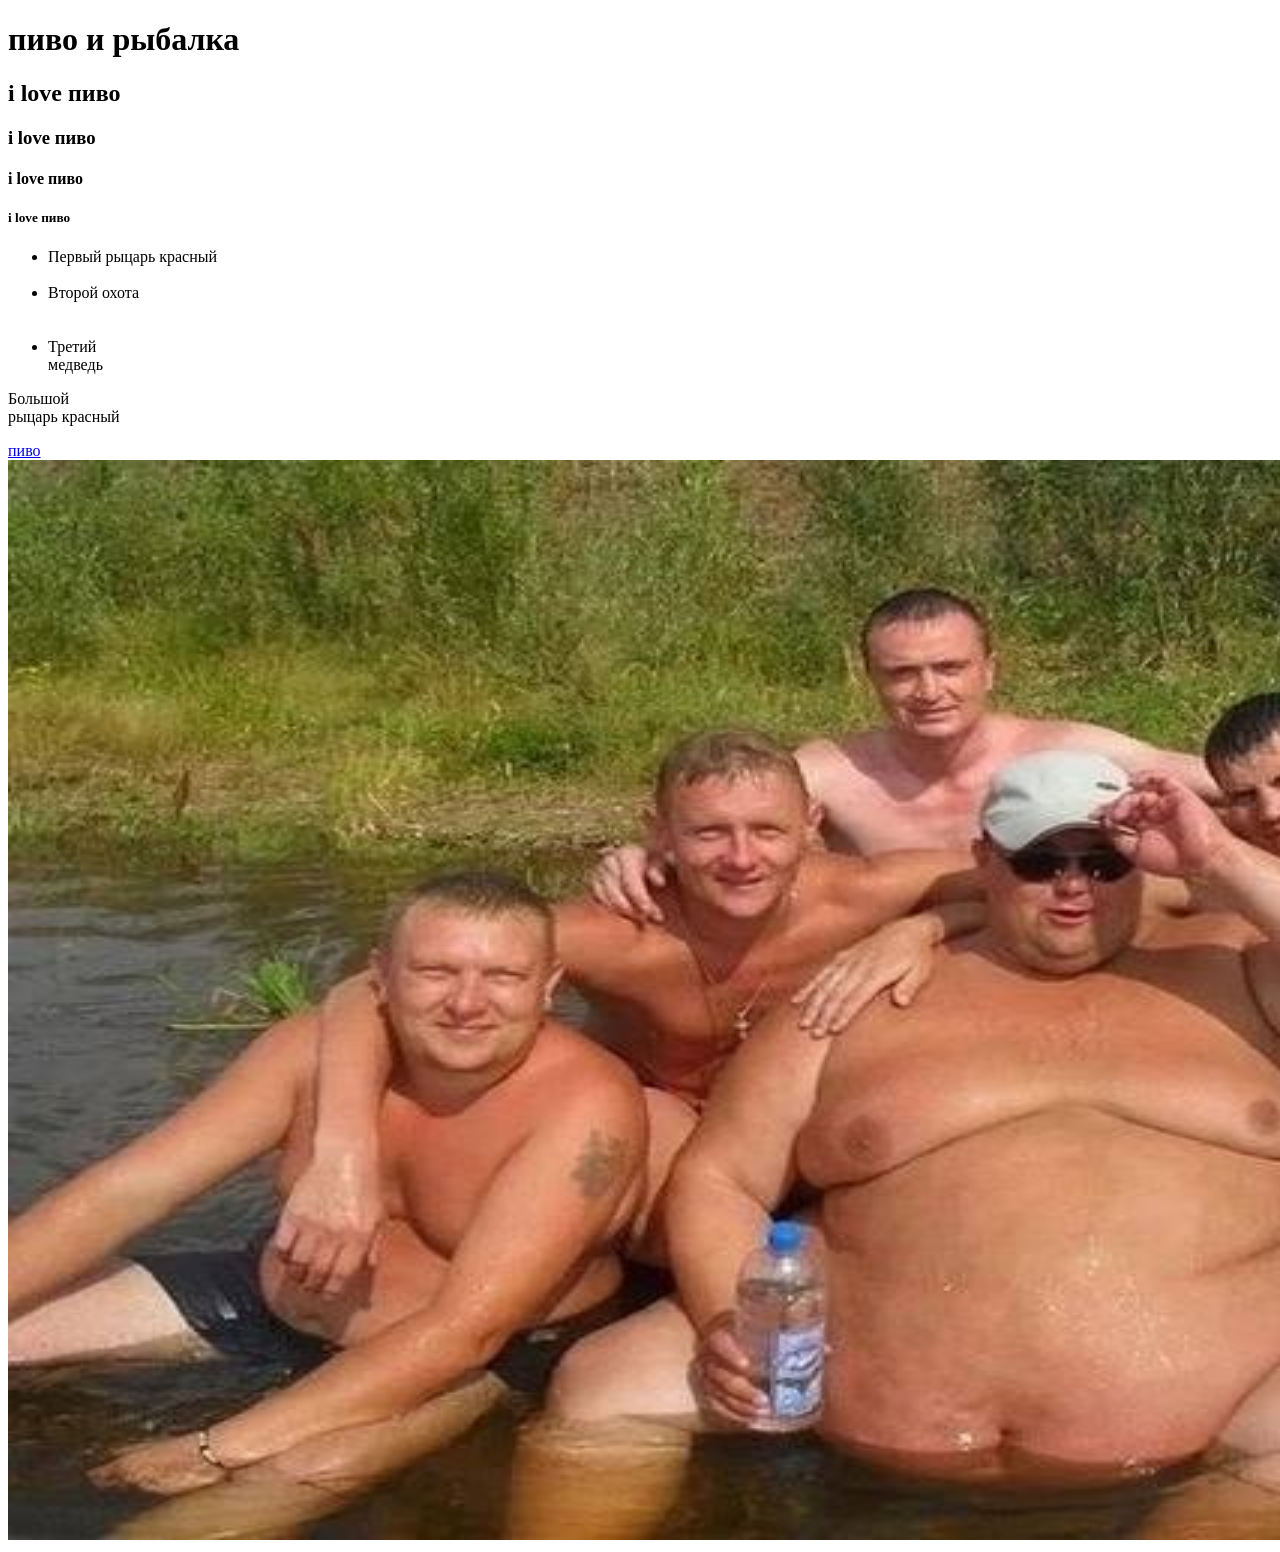
<file: vs/index.html>
<!DOCTYPE html>
<html>
    <head>
        <title>i love пиво</title>
    </head>
    <body>
        <div>
            <h1> пиво и рыбалка </h1>
            <h2> i love пиво</h2>
            <h3> i love пиво </h3>
            <h4> i love пиво</h4>            
            <h5> i love пиво</h5> 
        </div>
        <ul>
            <li>Первый рыцарь красный</li>
        </br>
            <li>Второй охота</li>
            <br>
            <br>
            <li>Третий <br> медведь</li>
          </ul>
          <p>Большой <br> рыцарь красный</p>
          <a href="https://www.youtube.com/watch?v=GvnL61DAjow">пиво</a>
          <img src="images/pivo.jpg" width="1920" height="1080" alt="пиво">
    </body>
</html>
</file>
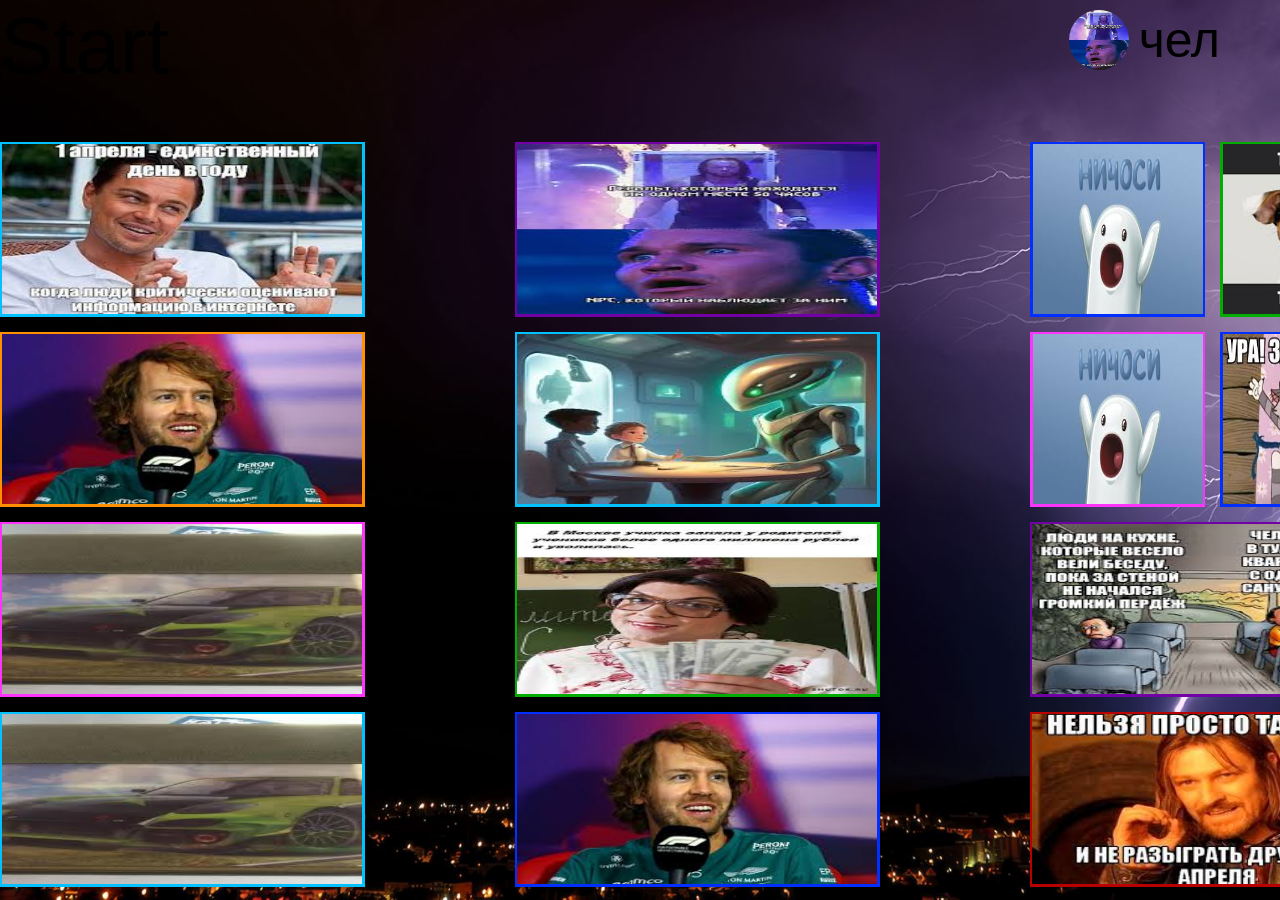
<file: что-то/index.html>
<!DOCTYPE html>
<html lang="en">
    <head>
        <link rel="stylesheet" href="style.css">
        <meta charset="UTF-8">
        <meta name="viewport" content="width=device-width, initial-scale=1.0">
        <title>zal</title>
    </head>
    <body>
        <div class="wrapper">
            <header>
                <h1>Start</h1>
                
                <style>
                    .user-profile {
                        display: flex;
                        align-items: center;
                    }
                    .user-profile img {
                        border-radius: 50%; 
                        width: 60px; 
                        height: 60px;
                        margin-right: 10px; 
                    }
                    .user-profile span {
                        font-size: 50px; 
                    }
                </style>
            </head>
            <body>
                <div class="user-profile">
                    <img src="img/images (15).jpg" alt="User Avatar">
                    <span>чел</span>
                </div>
           
            </header>
        <div class="container">
            <div class="column">
                <div class="element big lightblue">
                    <img src="img/images (20).jpg" class="iconBig">
                </div>
                <div class="element big orange">
                    <img src="img/images (12).jpg" class="iconBig">
                </div>
                <div class="element big magenta">
                    <img src="img/images (19).jpg" class="iconBig">
                </div>
                <div class="element big lightblue">
                    <img src="img/images (19).jpg" class="iconBig">
                </div>
            </div>
            <div class="column">
                <div class="element big purple">
                    <img src="img/images (15).jpg" class="iconBig">
                </div>
                <div class="element big lightblue">
                    <img src="img/images (14).jpg" class="iconBig">
                </div>
                <div class="element big green">
                    <img src="img/images (13).jpg" class="iconBig">
                </div>
                <div class="element big blue">
                    <img src="img/images (12).jpg" class="iconBig">
                </div>
            </div>
        <div class="group">
            <div class="column">
                <div class="element blue">
                    <img src="img/images (11).jpg" class="icon">
                </div>
                <div class="element green">
                    <img src="img/images (10).jpg" class="icon">
                </div>
                <div class="element magenta">
                    <img src="img/images (11).jpg" class="icon">
                </div>
                <div class="element blue">
                    <img src="img/images (9).jpg" class="icon">
                </div>
                <div class="element big purple">
                    <img src="img/images (8).jpg" class="iconBig">
                </div>
                <div class="element big red">
                    <img src="img/images (7).jpg" class="iconBig">
                </div>
            </div>
        </div>
            <div class="column">
                <div class="element big yellow">
                    <img src="img/images (6).jpg" class="iconBig">
                </div>
                <div class="element big lightblue">
                    <img src="img/images (5).jpg" class="iconBig">
                </div>
                <div class="element green">
                    <img src="img/images (4).jpg" class="icon">
                </div>
                <div class="element magenta">
                    <img src="img/images.jpg" class="icon">
                </div>
                <div class="element orange">
                    <img src="img/images (2).jpg" class="icon">
                </div>
                <div class="element red">
                    <img src="img/images (3).jpg" class="icon">
                </div>
            </div>
        </div>
    </body>
</html>
</file>
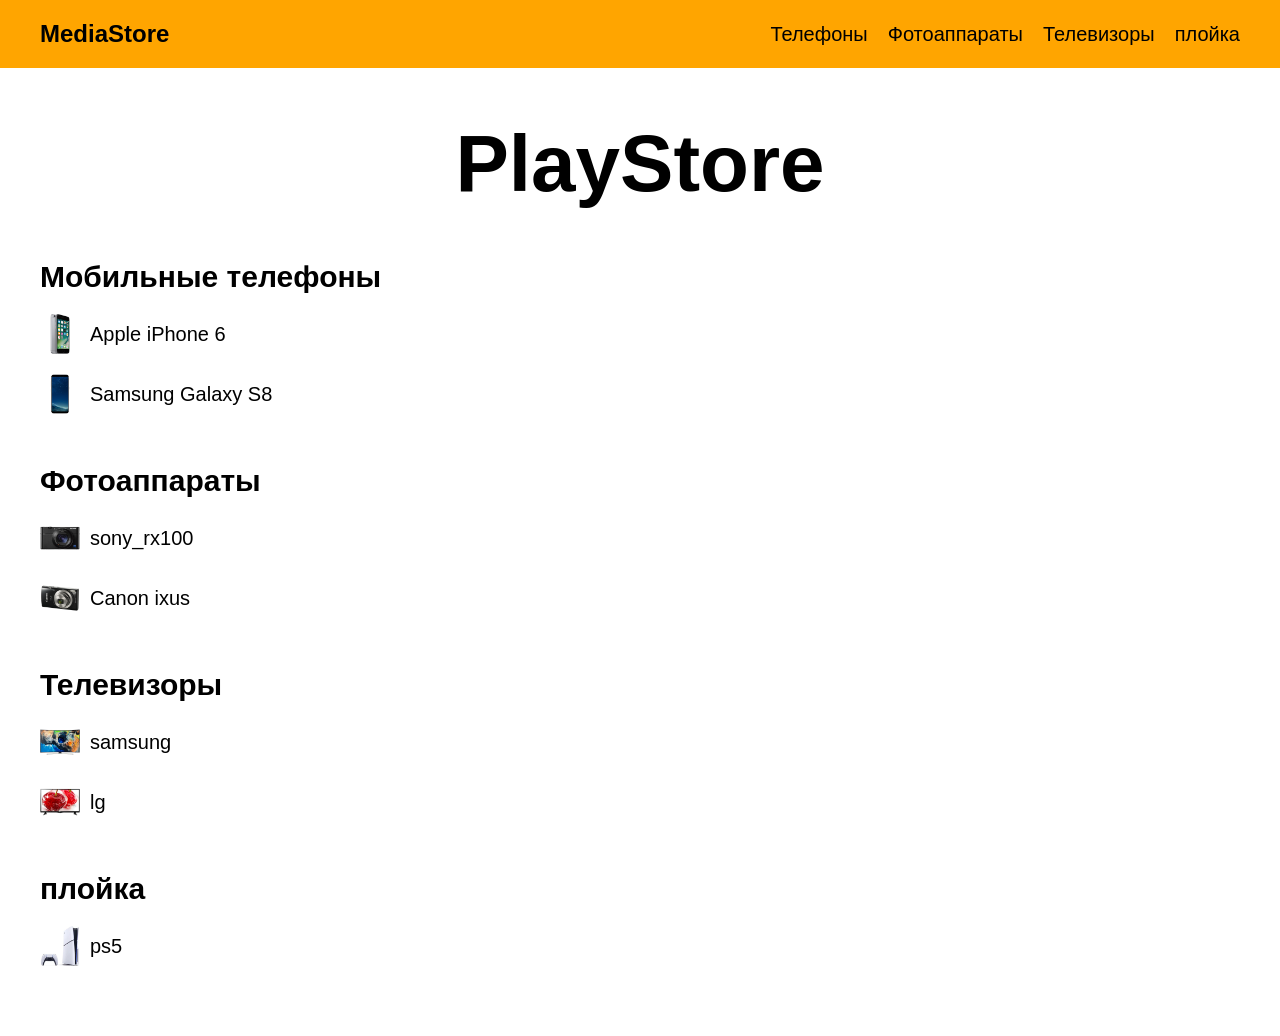
<file: pop/store/index.html>
﻿<!DOCTYPE html>
<html>
<head>
	<meta charset="utf-8">
	<title>Главная</title>
	<link rel="stylesheet" href="style.css">
</head>
<body>
	<header>
		<a href="index.html">MediaStore</a>
		<nav>
			<a href="../store/products/mobile/apple/mobile.html">Телефоны</a>
			<a href="../store/products/photo/sony/camera.html">Фотоаппараты</a>
			<a href="../store/products/tv/samsung/tv.html">Телевизоры</a>
			<a href="products/ps/ps.html">плойка</a>
			
		</nav>
	</header>
	<main>
	<h1>PlayStore</h1>
	<div>
		<h2>Мобильные телефоны</h3>
			<p>
				<a href="products/mobile/apple/Apple_iPhone_6.html">
					<img src="images/Apple_iPhone_6.jpg" alt="Apple iPhone 6">Apple iPhone 6
				</a>
			</p>
		<p>
			<a href="products/mobile/samsung/Samsung_Galaxy_S8.html">
				<img src="images/Samsung_Galaxy_S8.jpg" alt="Samsung Galaxy S8">Samsung Galaxy S8
			</a>
		</p>
	</div>
	<div>
		<h2>Фотоаппараты</h2>
		<!--тут должны быть ссылки и изображения на фотоаппараты -->
		<p>		<a href="products/photo/sony/Sony_RX100_V.html">
			<img src="images/Sony_RX100_V.jpg" alt="sony_rx100">sony_rx100
				</a>
		</p>
		<P>
			<a href="products/photo/canon/Canon_IXUS_185.html">
				<img src="images/Canon_IXUS_185.jpg" alt="Canon ixus">Canon ixus
			</a>
		</P>

		
	</div>
	<div>
		<h2>Телевизоры</h2>
		<!--тут должны быть ссылки и изображения на телевизоры -->
		<p>
			<a href="products/tv/samsung/Samsung_UE49MU6300U.html">
				<img src="images/Samsung_UE49MU6300U.jpg" alt="samsung">samsung
			</a>
		</p>
		<p>
			<a href="products/tv/lg/LG_24LH451U.html">
				<img src="images/LG_24LH451U.jpg" alt="lg">lg
			</a>
		</p>	
	</div>
	<div>
		<h2>плойка</h2>
		<!--тут должны быть ссылки и изображения на телевизоры -->
		<p>
			<a href="products/ps/ps5.html">
				<img src="../store/images/sony-playstation-5-slim-600x600.jpg" alt="samsung">ps5
			</a>
		</p>
	</div>	
</main>
</body>
</html>
</file>
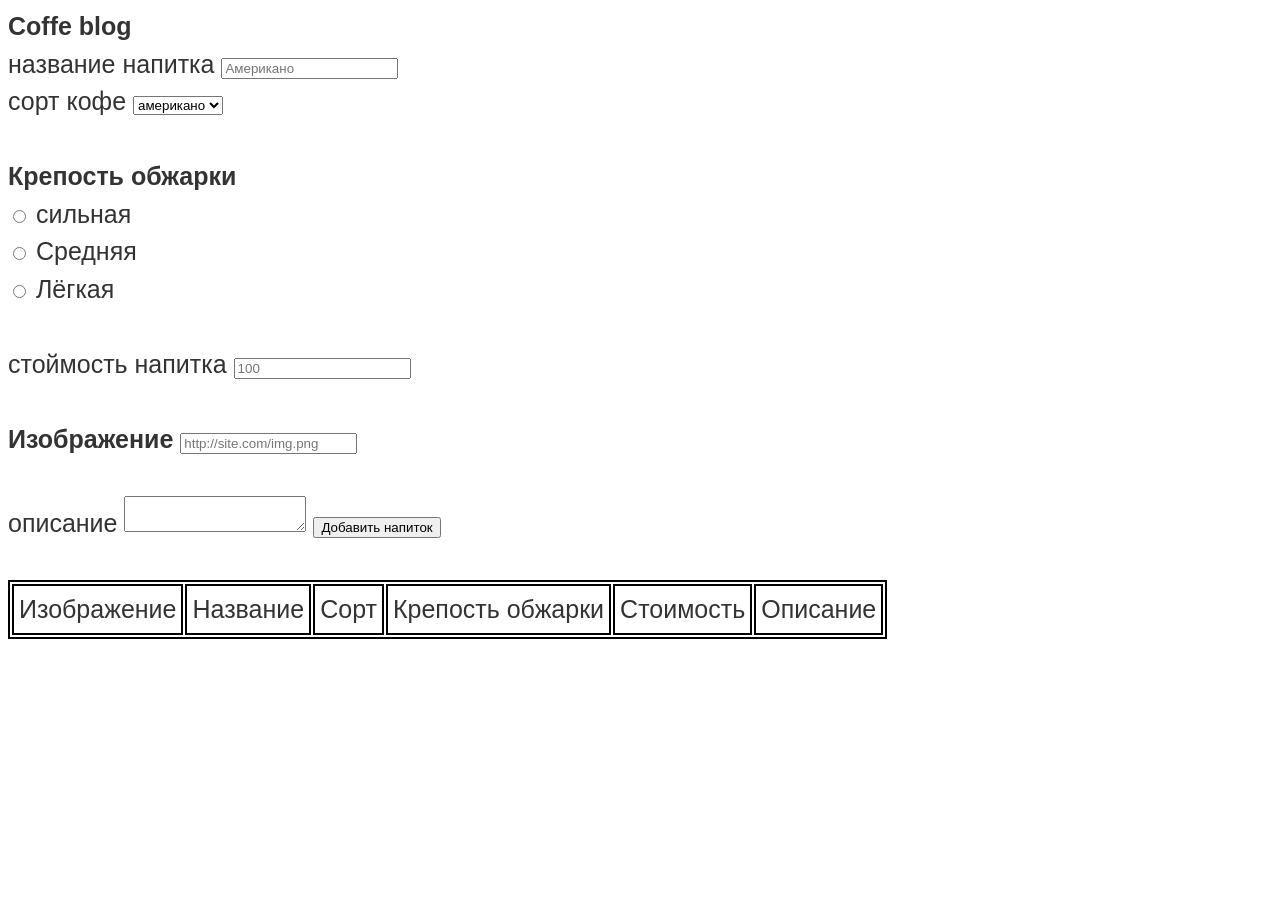
<file: htmll/gg.html>
<!DOCTYPE html>
<html lang="en">
<head>
    <meta charset="UTF-8">
    <meta name="viewport" content="width=device-width, initial-scale=1.0">
    <title>Document</title>
    <link rel="stylesheet" href="index.css">
</head>
<body>
    

 <header><strong>Coffe blog</strong></header>

    
    <form >
        <label for="name">название напитка  </label>

        <input type="text" id="title" name="title" placeholder="Американо">
    
    
    
     <br>
            <label for="type"> сорт кофе </label>
            <select id="sort" name="sort">
            <option> американо </option>
            <option> арабика</option>
            <otion> Капучино </otion>
            </select>
        </br>
            
    

        <br>
                
     <label for="strong"><b>Крепость обжарки</b></label>
            <br>
        <input type="radio" value="Крепкая" name="strong">
            <label for="Крепкая">сильная</label> 
            <br>
        <input type="radio" value="Средняя" name="strong">
            <label for="Средняя">Средняя</label>
            <br>
        <input type="radio" value="Лёгкая" name="strong">
            <label for="Лёгкая">Лёгкая</label>

        <br>
        <br>
    <label for="surname" >стоймость напитка </label>
        <input type="text" id="cost" name="cost"placeholder="100"></input>
        </br>
    
    <br>
     <label for="image"><b>Изображение</b></label>
        <input type="text" id="text" name="image" placeholder="http://site.com/img.png">
    </br>

        
<br>
    <label for="description"> описание </label>
        <textarea id="description" name="description"></textarea>
        <input type="submit" value="Добавить напиток">
</br>
    </form>
    
        
    
    <br>
    <table id="table">

        <thead>
            <tr>
                <td>Изображение</td>
                <td>Название</td>
                <td>Сорт</td>
                <td>Крепость обжарки</td>
                <td>Стоимость</td>
                <td>Описание</td>
            </tr>
        </thead>

    </table>

</body>
<script> 
    const f = document.forms[0]; 
    let tr = document.getElementById("table"); 
    let t = tr; 
    f.addEventListener("submit", (e) => { 
        e.preventDefault(); 
        let body = {}; 
        for (let i = 0; i < f.elements.length; i++) { 
            let tag = f[i]; 
            if (tag.name) { 
                if (tag.type === "radio" && tag.checked) { 
                    body[tag.name] = tag.value; 
                } else if (tag.type !== "radio") { 
                    body[tag.name] = tag.value; 
                } 
            } 
        } 
        console.log(body); 
        let html = "<tr>"; 
        html += `<td><img src="${body.image}" width="50" alt="${body.title}"></td>`; 
        html += `<td>${body.title || ""}</td>`; 
        html += `<td>${body.sort || ""}</td>`; 
        html += `<td>${body.strong || ""}</td>`; 
        html += `<td>${body.cost || ""}</td>`; 
        html += `<td>${body.description || ""}</td>`; 
        html += "</tr>" 
        t.innerHTML += html; 
    }) 
</script>
</html>
</file>
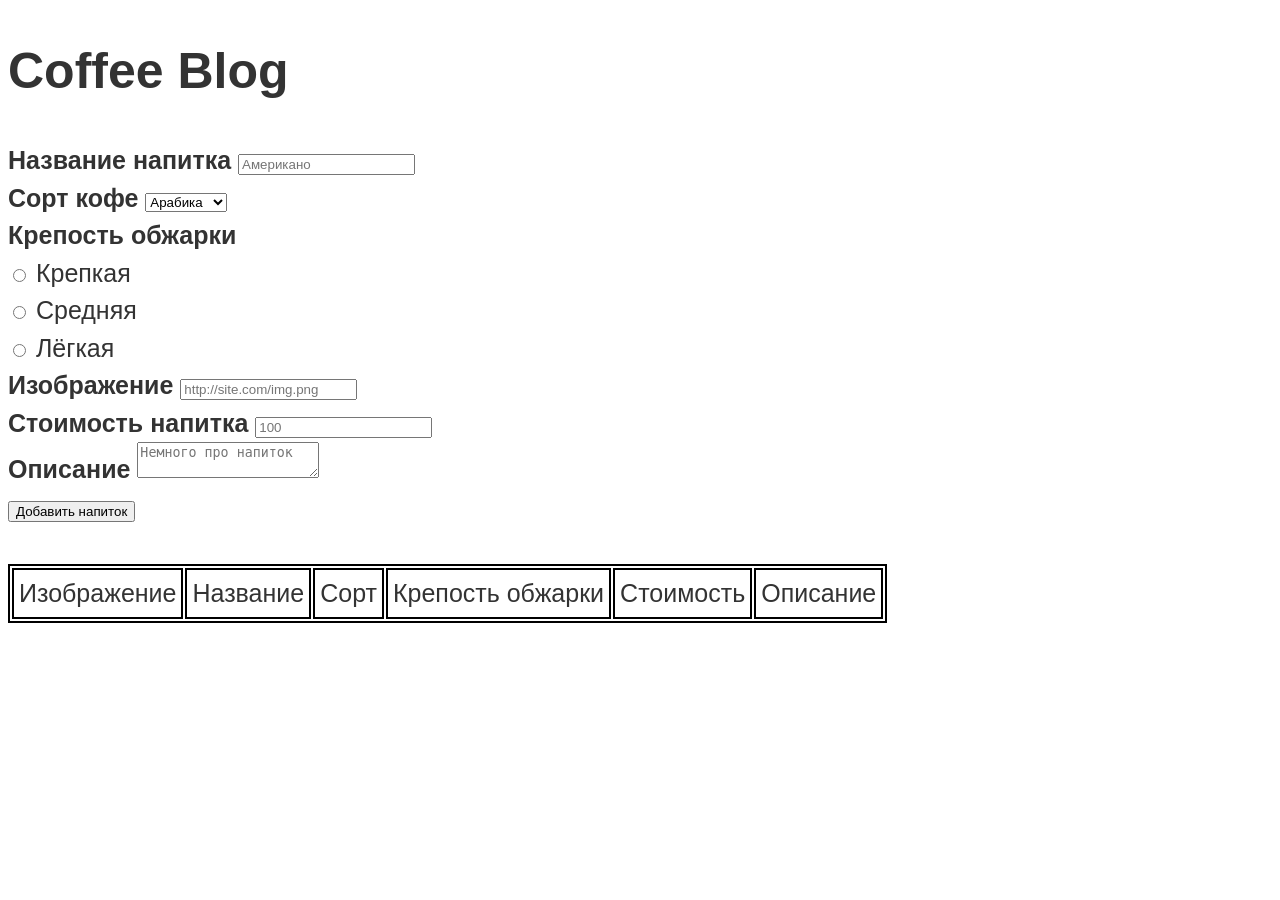
<file: htmll/hh.html>
<!DOCTYPE html>
<html lang="en">
<head>
    <link rel="stylesheet" href="index.css">
    <meta charset="UTF-8">
    <meta name="viewport" content="width=device-width, initial-scale=1.0">
    <title>Document</title>
</head>
<body>

    <header><h1>Coffee Blog</h1></header>
    
        <form>
            <label for="title"><b>Название напитка</b></label>
                <input type="text" id="title" name="title" placeholder="Американо">

                <br>

            <label for="sort"><b>Сорт кофе</b></label>
                <select id="sort" name="sort">
                    <option>Арабика</option>
                    <option>Робуста</option>
                    <option>Либерика</option>
                </select>

                <br>
                
            <label for="strong"><b>Крепость обжарки</b></label>
                    <br>
                <input type="radio" value="Крепкая" name="strong">
                    <label for="Крепкая">Крепкая</label> 
                    <br>
                <input type="radio" value="Средняя" name="strong">
                    <label for="Средняя">Средняя</label>
                    <br>
                <input type="radio" value="Лёгкая" name="strong">
                    <label for="Лёгкая">Лёгкая</label>

                <br>

            <label for="image"><b>Изображение</b></label>
                <input type="text" id="text" name="image" placeholder="http://site.com/img.png">

                <br>

            <label for="cost"><b>Стоимость напитка</b></label>
                <input type="text" id="text" name="cost" placeholder="100">

                <br>

            <label for="description"><b>Описание</b></label>
                <textarea id="message" name="description" placeholder="Немного про напиток"></textarea>

                <br>

            <input type="submit" value="Добавить напиток">

        </form>
        <br>
        <table id="table">

            <thead>
                <tr>
                    <td>Изображение</td>
                    <td>Название</td>
                    <td>Сорт</td>
                    <td>Крепость обжарки</td>
                    <td>Стоимость</td>
                    <td>Описание</td>
                </tr>
            </thead>

        </table>
        
</body>

<script> 
    const f = document.forms[0]; 
    let tr = document.getElementById("table"); 
    let t = tr; 
    f.addEventListener("submit", (e) => { 
        e.preventDefault(); 
        let body = {}; 
        for (let i = 0; i < f.elements.length; i++) { 
            let tag = f[i]; 
            if (tag.name) { 
                if (tag.type === "radio" && tag.checked) { 
                    body[tag.name] = tag.value; 
                } else if (tag.type !== "radio") { 
                    body[tag.name] = tag.value; 
                } 
            } 
        } 
        console.log(body); 
        let html = "<tr>"; 
        html += <td><img src="${body.image}" width="50"></td>; 
        html += <td>${body.title || ""}</td>; 
        html += <td>${body.sort || ""}</td>; 
        html += <td>${body.strong || ""}</td>; 
        html += <td>${body.cost || ""}</td>; 
        html += <td>${body.description || ""}</td>; 
        html += "</tr>" 
        t.innerHTML += html; 
    }) 
</script>

</html>
</file>
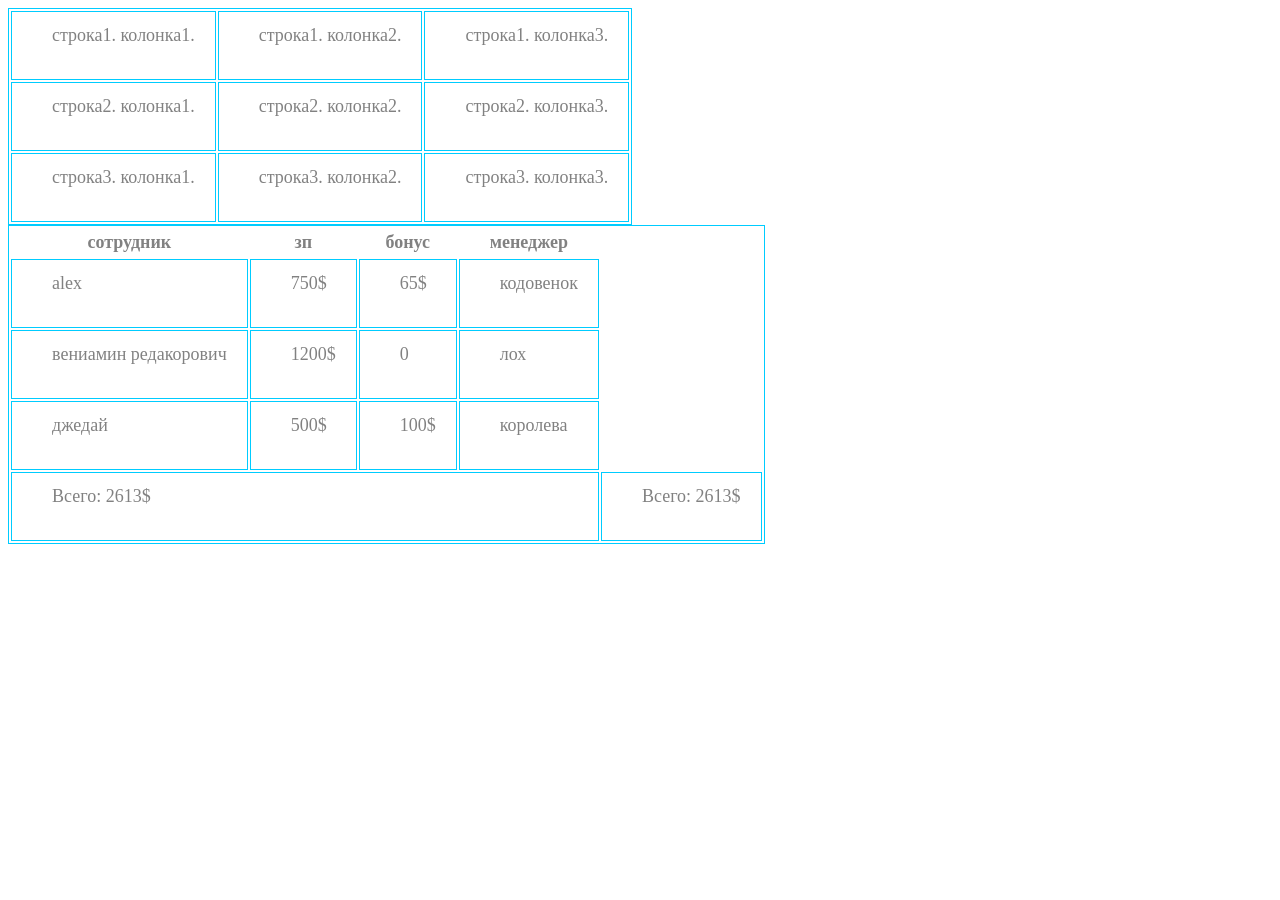
<file: Новая папка (2)/flip.html>
<!DOCTYPE html>
<html lang="en">
<head>
    <meta charset="UTF-8">
    <meta name="viewport" content="width=device-width, initial-scale=1.0">
    <title>Document</title>
    <link rel="stylesheet" href="color.css">
</head>
<body>
    <table>
        <tr>
            <td>строка1. колонка1.</td>
            <td>строка1. колонка2.</td>
            <td>строка1. колонка3.</td>
        </tr>
        <tr>
            <td>строка2. колонка1.</td>
            <td>строка2. колонка2.</td>
            <td>строка2. колонка3.</td>
        </tr>
        <tr>
            <td>строка3. колонка1.</td>
            <td>строка3. колонка2.</td>
            <td>строка3. колонка3.</td>
        </tr>
    </table>
    <table>
        <thead>
            <tr>
                <th>сотрудник</th>
                <th>зп</th>
                <th>бонус</th>
                <th>менеджер</th>
            </tr>
        </thead>
        <tbody>
            <tr>
                <td>alex</td>
                <td>750$</td>
                <td>65$</td>
                <td>кодовенок </td>
            </tr>
            <tr>
                <td>вениамин редакорович</td>
                <td>1200$</td>
                <td>0</td>
                <td>лох</td>
            </tr>
            <tr>
                <td>джедай</td>
                <td>500$</td>
                <td>100$</td>
                <td>королева</td>
            </tr>
            <tr>
                <td colspan="4">Всего: 2613$</td>
                <td id=“amount” colspan="4">Всего: 2613$</td>
            </tr>
        </tbody>
    </table>
</body>
</html>
</file>
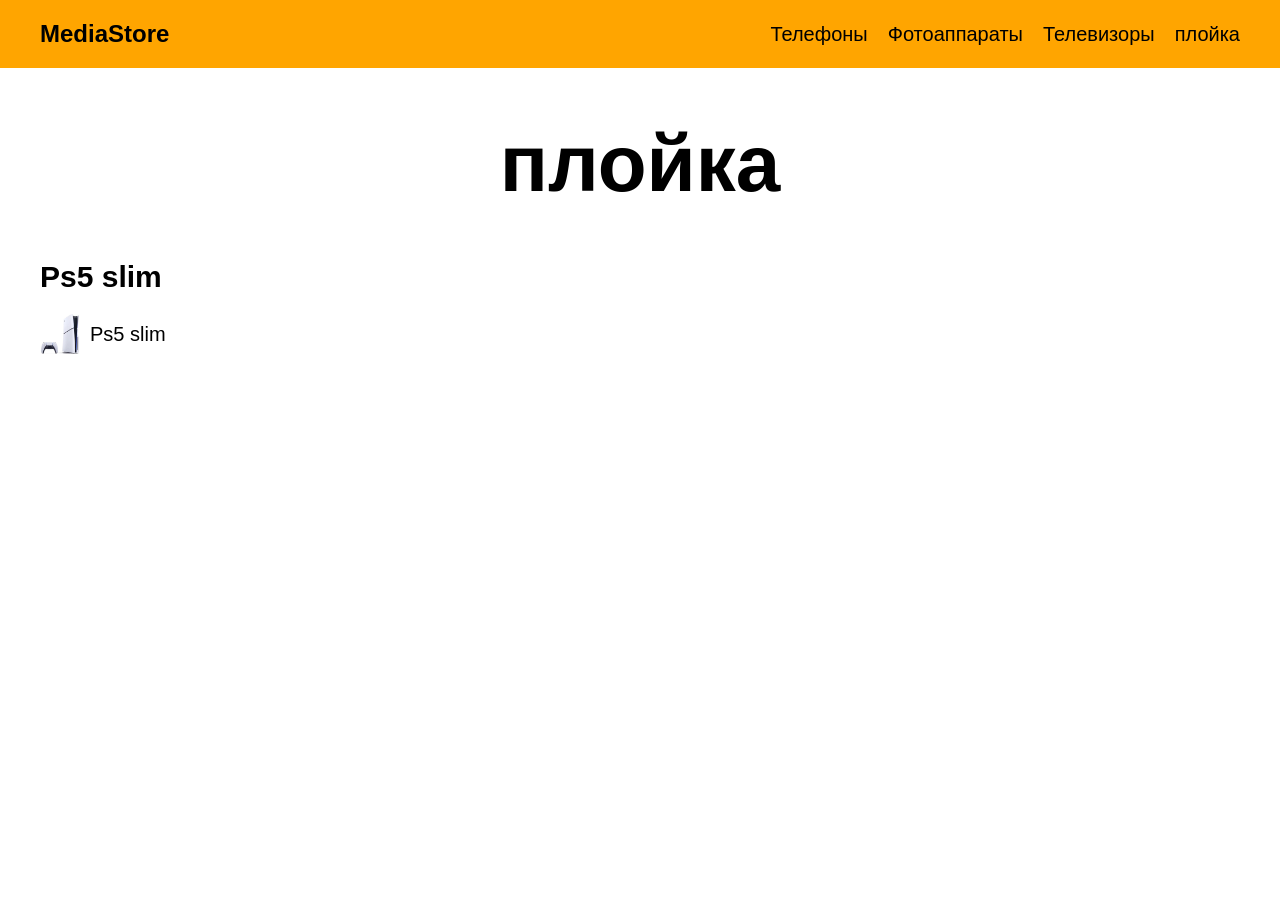
<file: pop/store/products/ps/ps.html>
<!DOCTYPE html>
<html>
<head>
	<meta charset="utf-8">
	<title>плойка</title>
	<link rel="stylesheet" href="../../style.css">
</head>
<body>
	<header>
		<a href="../../index.html">MediaStore</a>
		<nav>
			<a href="../mobile/apple/mobile.html">Телефоны</a>
			<a href="../photo/sony/camera.html">Фотоаппараты</a>
			<a href="../tv/samsung/tv.html">Телевизоры</a>
            <a href="../ps/ps.html">плойка</a>
		</nav>
	</header>
	<main>
        <h1>плойка</h1>
        <div>
            <h2>Ps5 slim</h2>
            <p>
                <a href="./ps5.html">
                    <img src="../../images/sony-playstation-5-slim-600x600.jpg" alt="Canon_IXUS">Ps5 slim
                </a>
            </p>
        </div>
	</main>
</body>
</html>
</file>
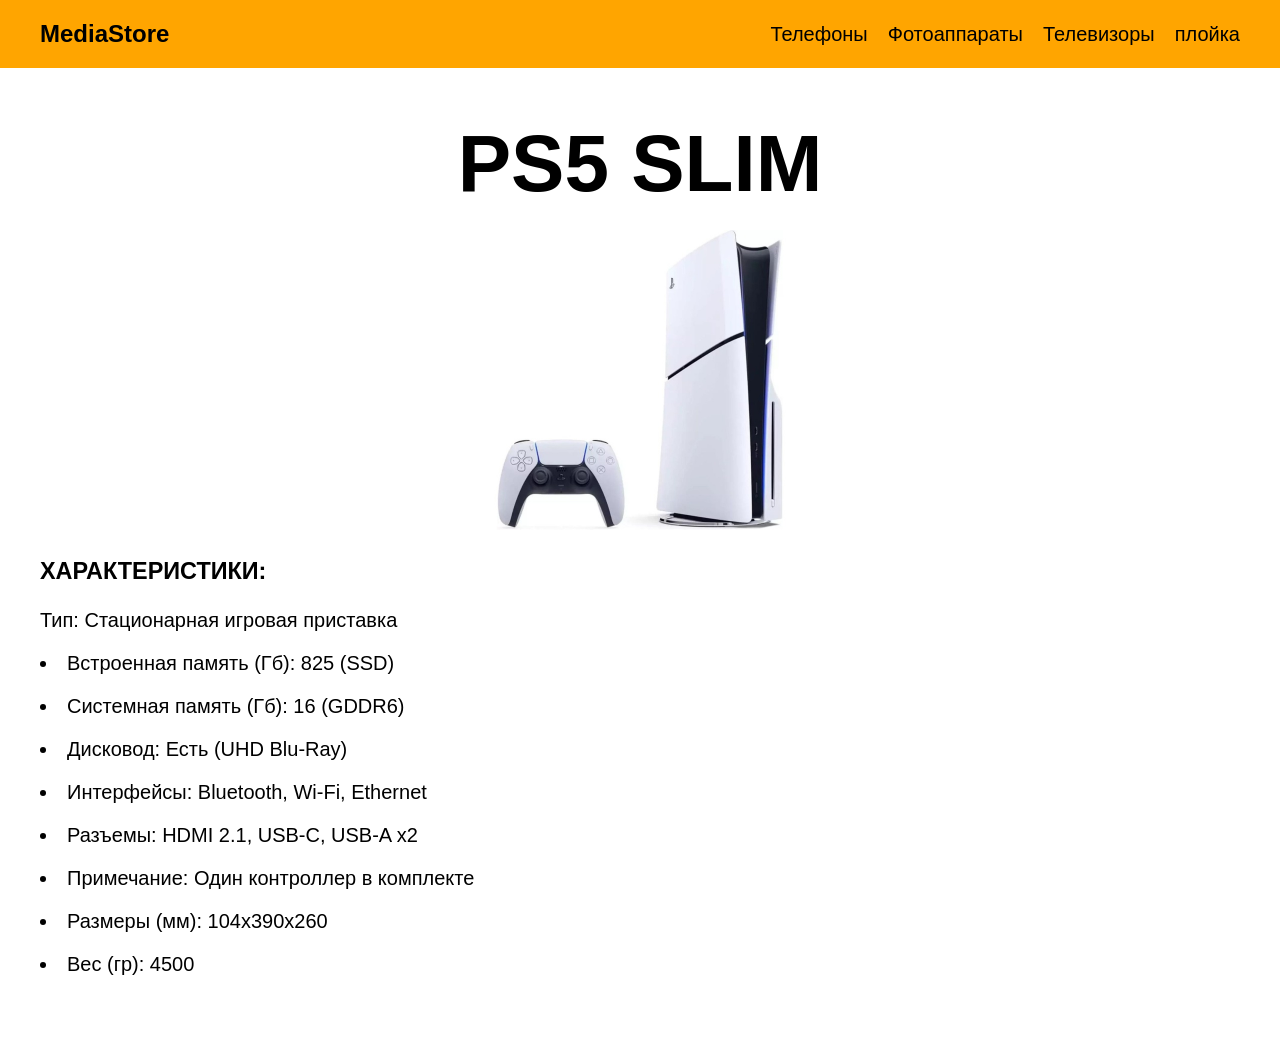
<file: pop/store/products/ps/ps5.html>
<!DOCTYPE html>
<html>
<head>
	<meta charset="utf-8">
	<title>Sony RX100 V</title>
	<link rel="stylesheet" href="../../style.css">
</head>
<body>
	<header>
		<a href="../../index.html">MediaStore</a>
		<nav>
			<a href="../mobile/apple/mobile.html">Телефоны</a>
			<a href="../photo/sony/camera.html">Фотоаппараты</a>
			<a href="../tv/samsung/tv.html">Телевизоры</a>
            <a href="../ps/ps.html">плойка</a>
            
		</nav>
	</header>
	<main>
	<h1>PS5 SLIM </h1>
	<figure>
		<img src="../../images/sony-playstation-5-slim-600x600.jpg">
	</figure>
	<h3>ХАРАКТЕРИСТИКИ:</h3>
    <p>Тип: Стационарная игровая приставка</p> 
        <P><li>Встроенная память (Гб): 825 (SSD)</li></P>
        <P><li>Системная память (Гб): 16 (GDDR6)</li></P>
       <P><li>Дисковод: Есть (UHD Blu-Ray)</li></P> 
        <P><li>Интерфейсы: Bluetooth, Wi-Fi, Ethernet</li></P>
        <P><li>Разъемы: HDMI 2.1, USB-C, USB-A x2</li></P>
        <P><li>Примечание: Один контроллер в комплекте</li></P>
        <P><li>Размеры (мм): 104x390x260</li></P>
        <p><li>Вес (гр): 4500</li></p>
    </p>
	</main>
</body>
</html>
</file>
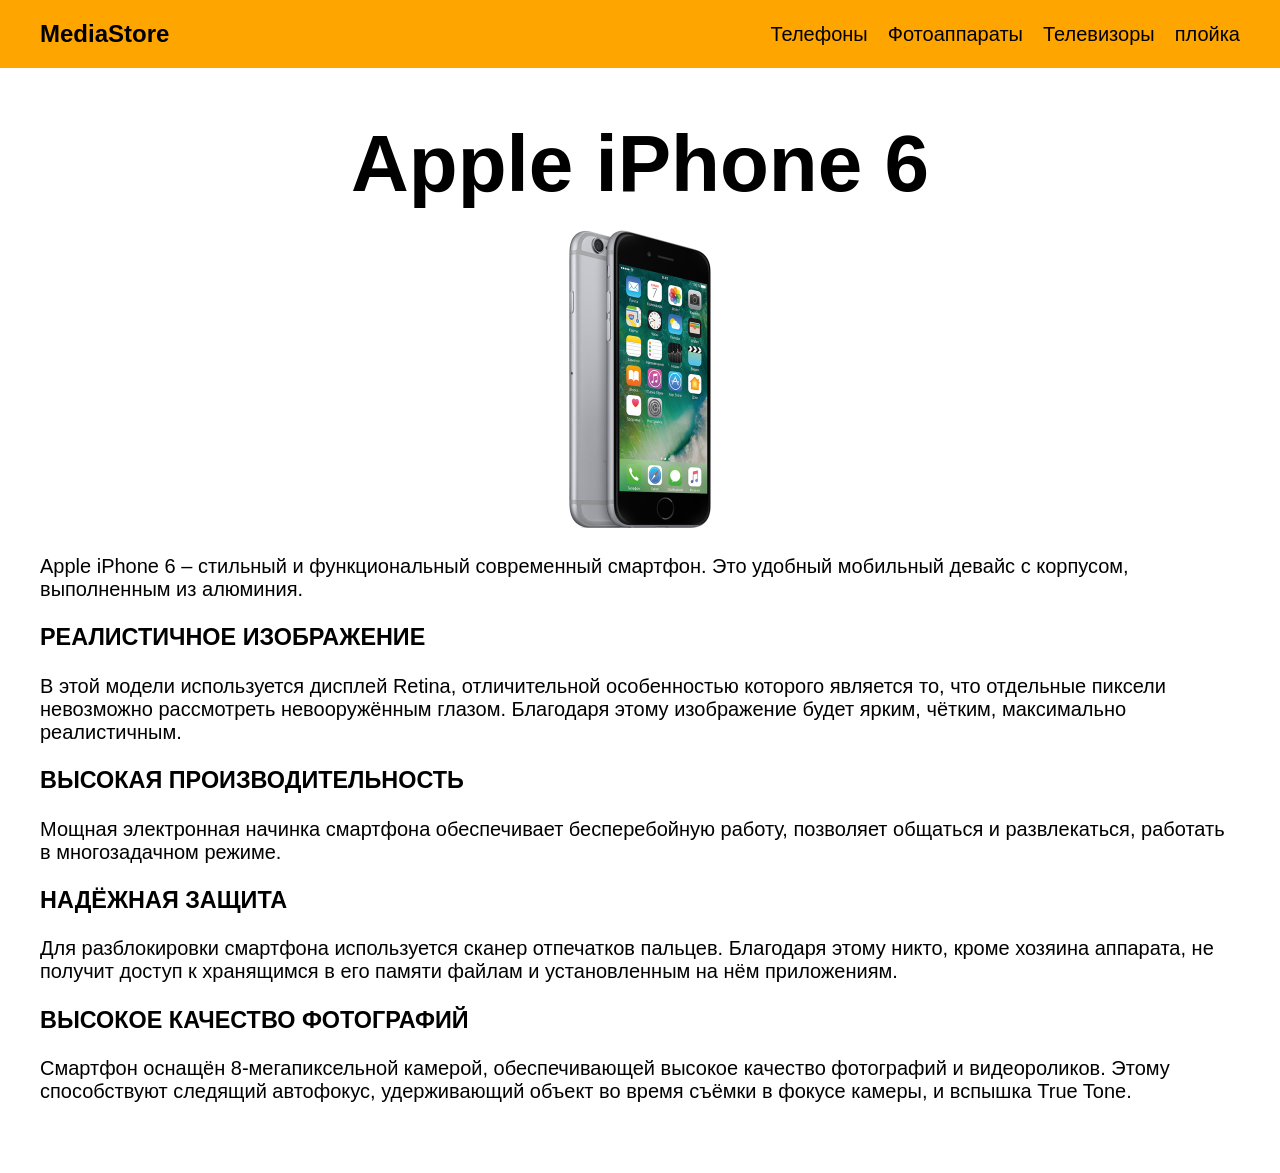
<file: pop/store/products/mobile/apple/Apple_iPhone_6.html>
﻿<!DOCTYPE html>
<html>
<head>
	<meta charset="utf-8">
	<title>Apple iPhone 6</title>
	<link rel="stylesheet" href="../../../style.css">
</head>
<body>
	<header>
		<a href="../../../index.html">MediaStore</a>
		<nav>
			<a href="../../mobile/apple/mobile.html">Телефоны</a>
			<a href="../../photo/sony/camera.html">Фотоаппараты</a>
			<a href="../../tv/samsung/tv.html">Телевизоры</a>
			<a href="../../ps/ps.html">плойка</a>
		</nav>
	</header>
	<main>
	<h1>Apple iPhone 6</h1>
	<figure>
		<img src="../../../images/Apple_iPhone_6.jpg">
	</figure>
	<p>Apple iPhone 6 – стильный и функциональный современный смартфон. Это удобный мобильный девайс с корпусом, выполненным из алюминия.</p>
	<h3>РЕАЛИСТИЧНОЕ ИЗОБРАЖЕНИЕ</h3>
	<p>В этой модели используется дисплей Retina, отличительной особенностью которого является то, что отдельные пиксели невозможно рассмотреть невооружённым глазом. Благодаря этому изображение будет ярким, чётким, максимально реалистичным.</p>
	<h3>ВЫСОКАЯ ПРОИЗВОДИТЕЛЬНОСТЬ</h3>
	<p>Мощная электронная начинка смартфона обеспечивает бесперебойную работу, позволяет общаться и развлекаться, работать в многозадачном режиме.</p>
	<h3>НАДЁЖНАЯ ЗАЩИТА</h3>
	<p>Для разблокировки смартфона используется сканер отпечатков пальцев. Благодаря этому никто, кроме хозяина аппарата, не получит доступ к хранящимся в его памяти файлам и установленным на нём приложениям.</p>
	<h3>ВЫСОКОЕ КАЧЕСТВО ФОТОГРАФИЙ</h3>
	<p>Смартфон оснащён 8-мегапиксельной камерой, обеспечивающей высокое качество фотографий и видеороликов. Этому способствуют следящий автофокус, удерживающий объект во время съёмки в фокусе камеры, и вспышка True Tone.</p>
</main>
</body>
</html>
</file>
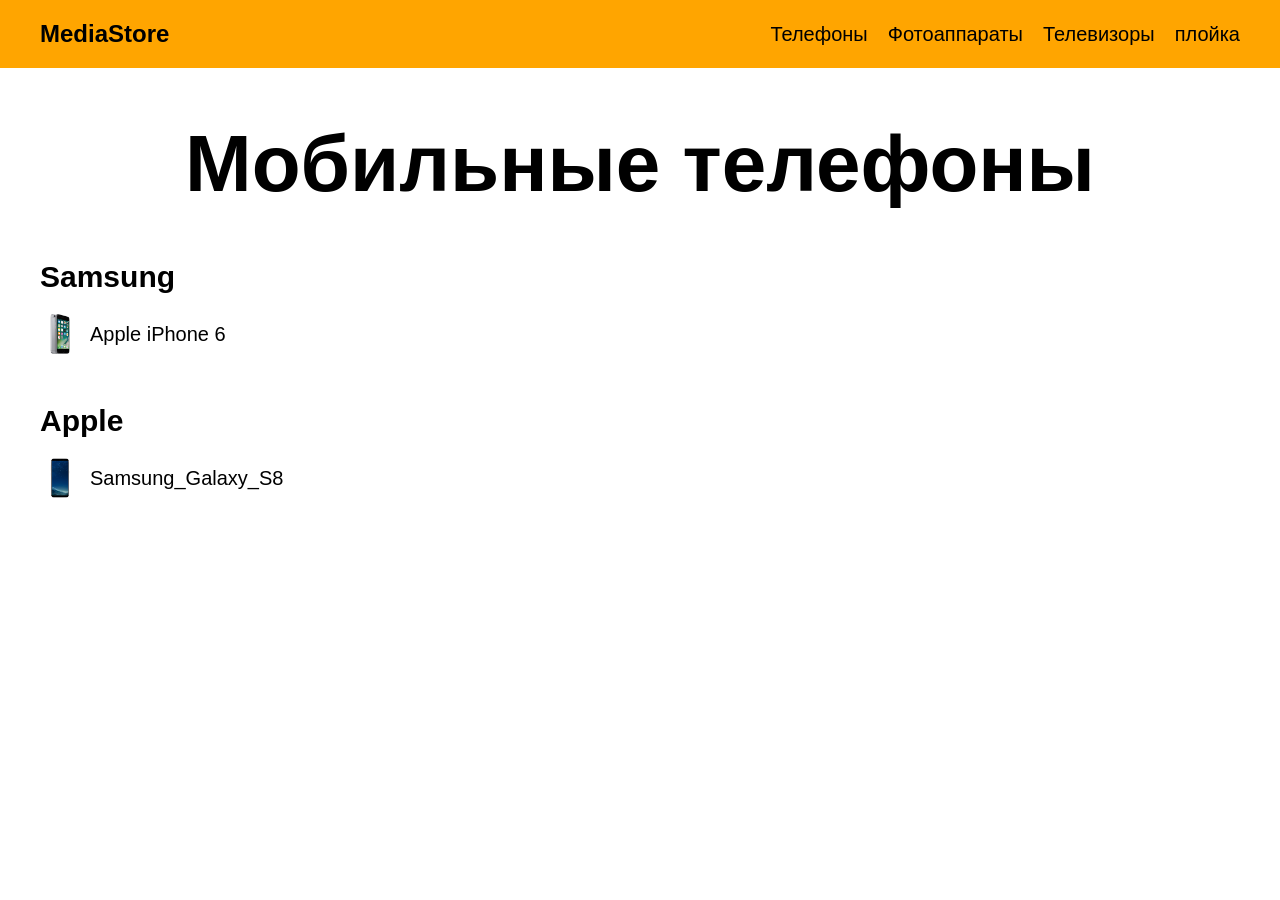
<file: pop/store/products/mobile/apple/mobile.html>
<!DOCTYPE html>
<html>
<head>
	<meta charset="utf-8">
	<title>Мобильные телефоны</title>
	<link rel="stylesheet" href="../../../style.css">
</head>
<body>
	<header>
		<a href="../../../index.html">MediaStore</a>
		<nav>
			<a href="mobile.html">Телефоны</a>
			<a href="../../photo/sony/camera.html">Фотоаппараты</a>
			<a href="../../tv/samsung/tv.html">Телевизоры</a>
            <a href="../../ps/ps.html">плойка</a>
		</nav>
	</header>
	<main>
        <h1>Мобильные телефоны</h1>
        <div>
            <h2>Samsung</h2>
            <p>
                <a href="Apple_iPhone_6.html">
                    <img src="../../../images/Apple_iPhone_6.jpg" alt="Apple iPhone 6">Apple iPhone 6
                </a>
            </p>
        </div>
        <div>
            <h2>Apple</h2>
            <p>
                <a href="../samsung/Samsung_Galaxy_S8.html">
                    <img src="../../../images/Samsung_Galaxy_S8.jpg" alt="Samsung_Galaxy_S8">Samsung_Galaxy_S8
                </a>
            </p>
        </div>
	</main>
</body>
</html>
</file>
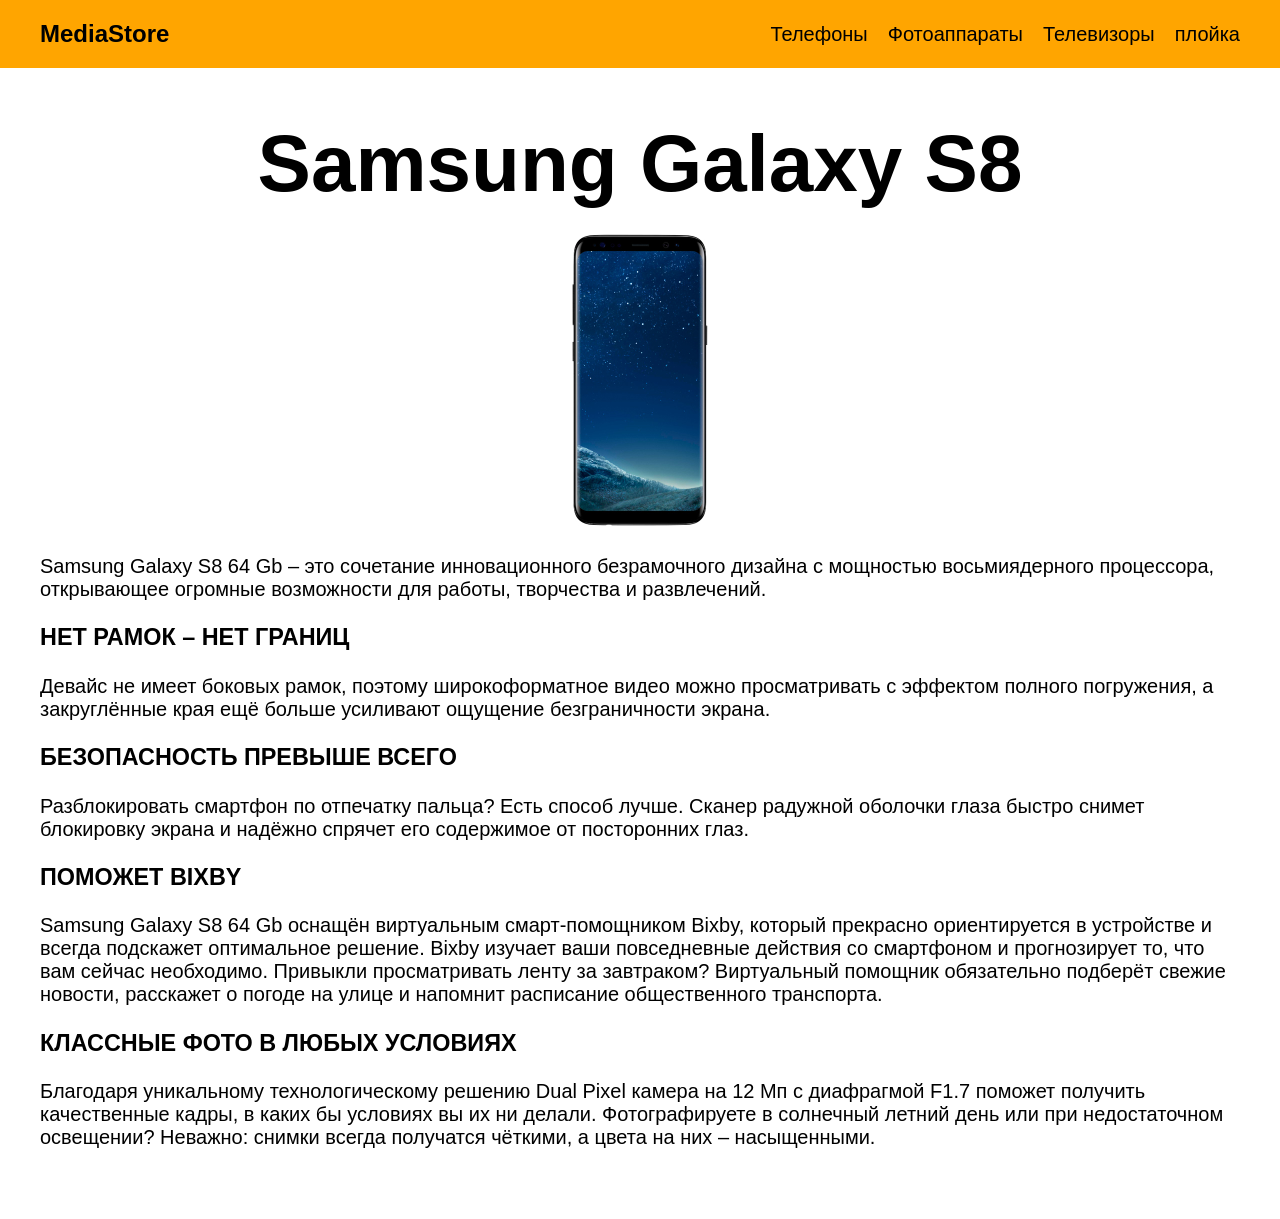
<file: pop/store/products/mobile/samsung/Samsung_Galaxy_S8.html>
﻿<!DOCTYPE html>
<html>
<head>
	<meta charset="utf-8">
	<title>Samsung Galaxy S8</title>
	<link rel="stylesheet" href="../../../style.css">
</head>
<body>
	<header>
		<a href="../../../index.html">MediaStore</a>
		<nav>
			<a href="../../mobile/apple/mobile.html">Телефоны</a>
			<a href="../../photo/sony/camera.html">Фотоаппараты</a>
			<a href="../../tv/samsung/tv.html">Телевизоры</a>
			<a href="../../ps/ps.html">плойка</a>
		</nav>
	</header>
	<main>
	<h1>Samsung Galaxy S8</h1>
	<figure>
		
		<img src="../../../images/Samsung_Galaxy_S8.jpg">
	</figure>
	<p>Samsung Galaxy S8 64 Gb – это сочетание инновационного безрамочного дизайна с мощностью восьмиядерного процессора, открывающее огромные возможности для работы, творчества и развлечений.</p>
	<h3>НЕТ РАМОК – НЕТ ГРАНИЦ</h3>
	<p>Девайс не имеет боковых рамок, поэтому широкоформатное видео можно просматривать с эффектом полного погружения, а закруглённые края ещё больше усиливают ощущение безграничности экрана.</p>
	<h3>БЕЗОПАСНОСТЬ ПРЕВЫШЕ ВСЕГО</h3>
	<p>Разблокировать смартфон по отпечатку пальца? Есть способ лучше. Сканер радужной оболочки глаза быстро снимет блокировку экрана и надёжно спрячет его содержимое от посторонних глаз.</p>
	<h3>ПОМОЖЕТ BIXBY</h3>
	<p>Samsung Galaxy S8 64 Gb оснащён виртуальным смарт-помощником Bixby, который прекрасно ориентируется в устройстве и всегда подскажет оптимальное решение. Bixby изучает ваши повседневные действия со смартфоном и прогнозирует то, что вам сейчас необходимо. Привыкли просматривать ленту за завтраком? Виртуальный помощник обязательно подберёт свежие новости, расскажет о погоде на улице и напомнит расписание общественного транспорта.</p>
	<h3>КЛАССНЫЕ ФОТО В ЛЮБЫХ УСЛОВИЯХ</h3>
	<p>Благодаря уникальному технологическому решению Dual Pixel камера на 12 Мп с диафрагмой F1.7 поможет получить качественные кадры, в каких бы условиях вы их ни делали. Фотографируете в солнечный летний день или при недостаточном освещении? Неважно: снимки всегда получатся чёткими, а цвета на них – насыщенными.</p>
	</main>
</body>
</html>
</file>
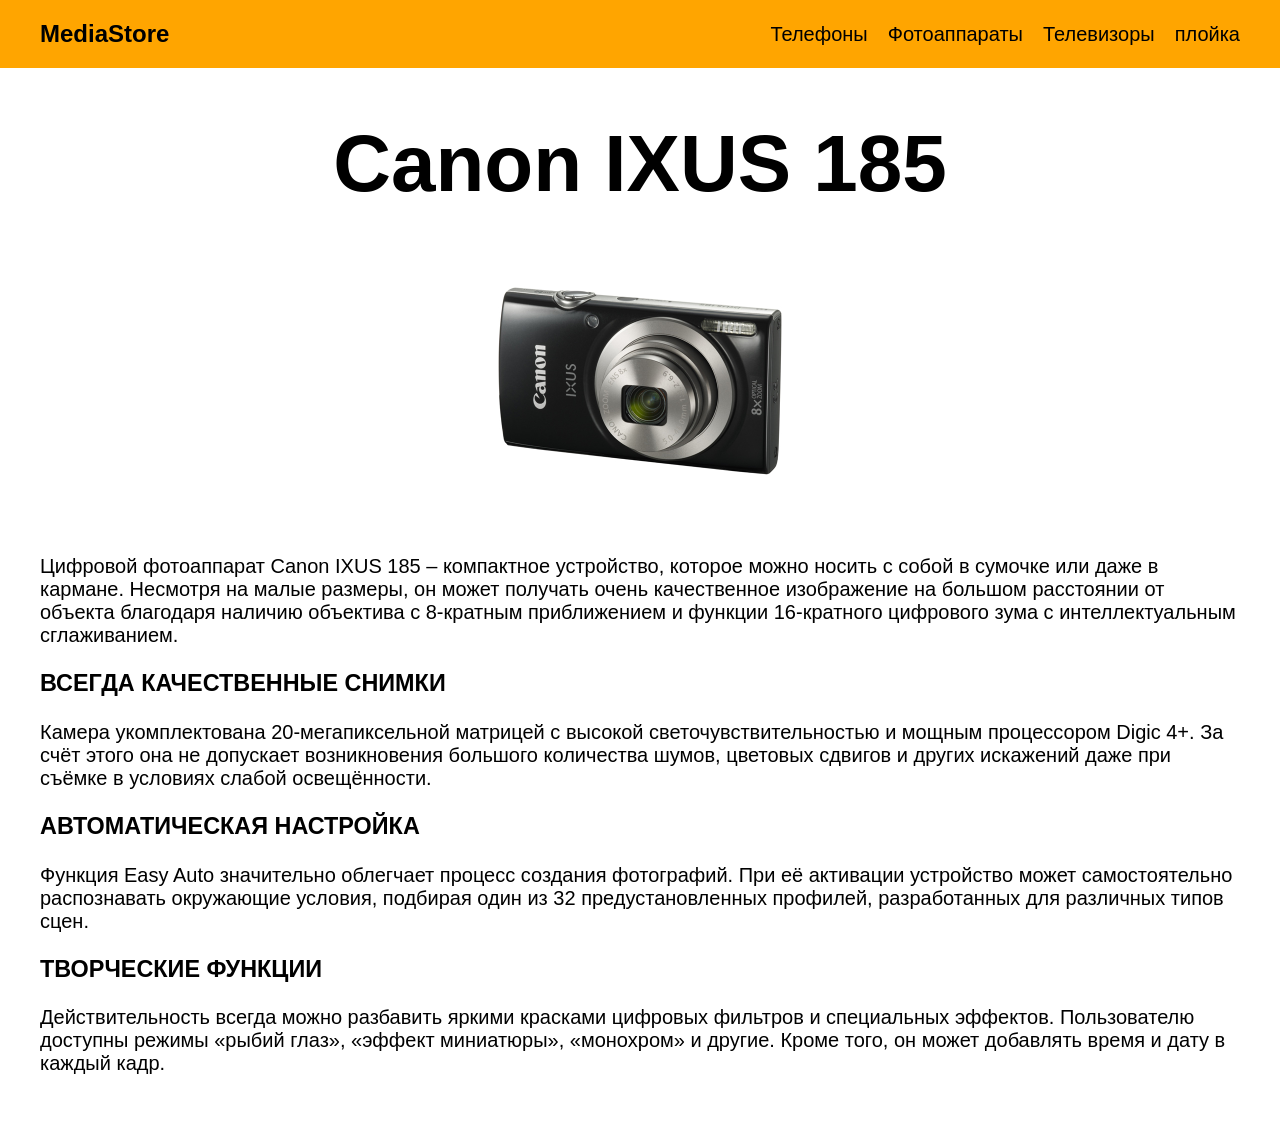
<file: pop/store/products/photo/canon/Canon_IXUS_185.html>
﻿<!DOCTYPE html>
<html>
<head>
	<meta charset="utf-8">
	<title>Canon IXUS 185</title>
	<link rel="stylesheet" href="../../../style.css">
</head>
<body>
	<header>
		<a href="index.html">MediaStore</a>
		<nav>
			<a href="../../mobile/apple/mobile.html">Телефоны</a>
			<a href="../../photo/sony/camera.html">Фотоаппараты</a>
			<a href="../../tv/samsung/tv.html">Телевизоры</a>
			<a href="../../ps/ps.html">плойка</a>
		</nav>
	</header>
	<main>
	<h1>Canon IXUS 185</h1>
	<figure>
		<img src="../../../images/Canon_IXUS_185.jpg">
	</figure>
	<p>Цифровой фотоаппарат Canon IXUS 185 – компактное устройство, которое можно носить с собой в сумочке или даже в кармане. Несмотря на малые размеры, он может получать очень качественное изображение на большом расстоянии от объекта благодаря наличию объектива с 8-кратным приближением и функции 16-кратного цифрового зума с интеллектуальным сглаживанием.</p>
	<h3>ВСЕГДА КАЧЕСТВЕННЫЕ СНИМКИ</h3>
	<p>Камера укомплектована 20-мегапиксельной матрицей с высокой светочувствительностью и мощным процессором Digic 4+. За счёт этого она не допускает возникновения большого количества шумов, цветовых сдвигов и других искажений даже при съёмке в условиях слабой освещённости.</p>
	<h3>АВТОМАТИЧЕСКАЯ НАСТРОЙКА</h3>
	<p>Функция Easy Auto значительно облегчает процесс создания фотографий. При её активации устройство может самостоятельно распознавать окружающие условия, подбирая один из 32 предустановленных профилей, разработанных для различных типов сцен.</p>
	<h3>ТВОРЧЕСКИЕ ФУНКЦИИ</h3>
	<p>Действительность всегда можно разбавить яркими красками цифровых фильтров и специальных эффектов. Пользователю доступны режимы «рыбий глаз», «эффект миниатюры», «монохром» и другие. Кроме того, он может добавлять время и дату в каждый кадр.</p>
	</main>
</body>
</html>
</file>
<file: что-то/style.css>
body {
    margin: 0;
    padding: 0;
    font-family: sans-serif;
    background-image: url("img/molniia_groza_nebo_1321282_1920x1080.jpg");
    background-size: cover; ы
    background-position: center; 
    background-attachment: fixed; 
}


header {
font-size: 0;
margin: 0 50px 50px 0;
}
h1, h3 {
display: inline-block;
width: 50%;
vertical-align: top;
font-weight: 400;
margin: 0;
}
h1 {
font-size: 5rem;
}
body {
    margin: 0;
    padding: 0;
    font-family: sans-serif;
}
.user-profile {
    float: right;
    display: flex;
    align-items: center;
    padding: 10px;
}
.user-profile img {
    border-radius: 50%; 
    width: 40px; 
    height: 40px; 
    margin-right: 10px; 
}
.user-profile span {
    font-size: 18px; 
}
.container {
    display: flex;  
    gap: 150px;
    width: 500vw;
}
.column {
    display: flex;
    gap: 15px;
    flex-wrap: wrap;
    width: 365px;
    height: 100%;
}
.element {
    width: 175px;
    height: 175px;
}
.big {
    width: 365px;
}
.icon {
    width: 170px;
    height: 170px ;
    margin-top: 2px;
    margin-left: 2.5px;
}
.iconBig {
    width: 360px;
    height: 170px;
    margin-top: 2px;
    margin-left: 2px;
}
.group {
    display: inline-block;
    vertical-align: top;
    margin-right: 150px;
    

}            
.blue {
    background-color: rgb(0, 47, 255);
}
.orange {
    background-color: rgb(255, 145, 0);
}
.red {
    background-color: rgb(185, 0, 0);
}
.purple {
    background-color: rgb(113, 0, 165);
}
.magenta {
    background-color: rgb(252, 52, 252);
}
.green {
    background-color: rgb(0, 173, 0);
}
.lightblue {
    background-color: rgb(3, 192, 255);
}   
.yellow {
    background-color: yellow;
}
</file>
<file: pop/store/style.css>
body {
    margin: 0;
    font-family: sans-serif;
    font-size: 20px;
}
a {
    color: inherit;
    text-decoration: none;
}
header {
    padding: 20px calc(50% - 600px);
    background-color: orange;
    display: flex;
    justify-content: space-between;
    align-items: center;
}
header>a {
    font-size: 1.2em;
    font-weight: 600;
}
header a:hover {
    color: yellow;
}
header>a:hover {
    color: #000;
}
nav {
    display: flex;
    gap: 20px;
}
main {
    padding: 50px calc(50% - 600px);
}
h1 {
    margin: 0 0 20px;
    text-align: center;
    font-size: 4em;
}
main a:hover {
    color: orange;
}
main a {
    display: flex;
    align-items: center;
    gap: 10px;
}
a>img {
    height: 2em;
}
h2 {
    margin: 50px 0 0;
}
figure img {
    height: 300px;
}
figure {
    text-align: center;
}
</file>
<file: htmll/index.css>
body {
    font: 25px/1.5 sans-serif;
    color: #333;
}

table,
td{
    border: 2px solid #000;
}

td{
    padding: 5px;
}

#amount{
    text-align: right;
}
</file>
<file: Новая папка (2)/color.css>
body {
    font: 18px/1.5 sans-serief;

    color: #0000007e;
}
table,
td{
    border: 1px solid #00ccff;
}
td {
    padding: 10px 20px 30px 40px
}
#amount{
    text-align: right;
    }
</file>
